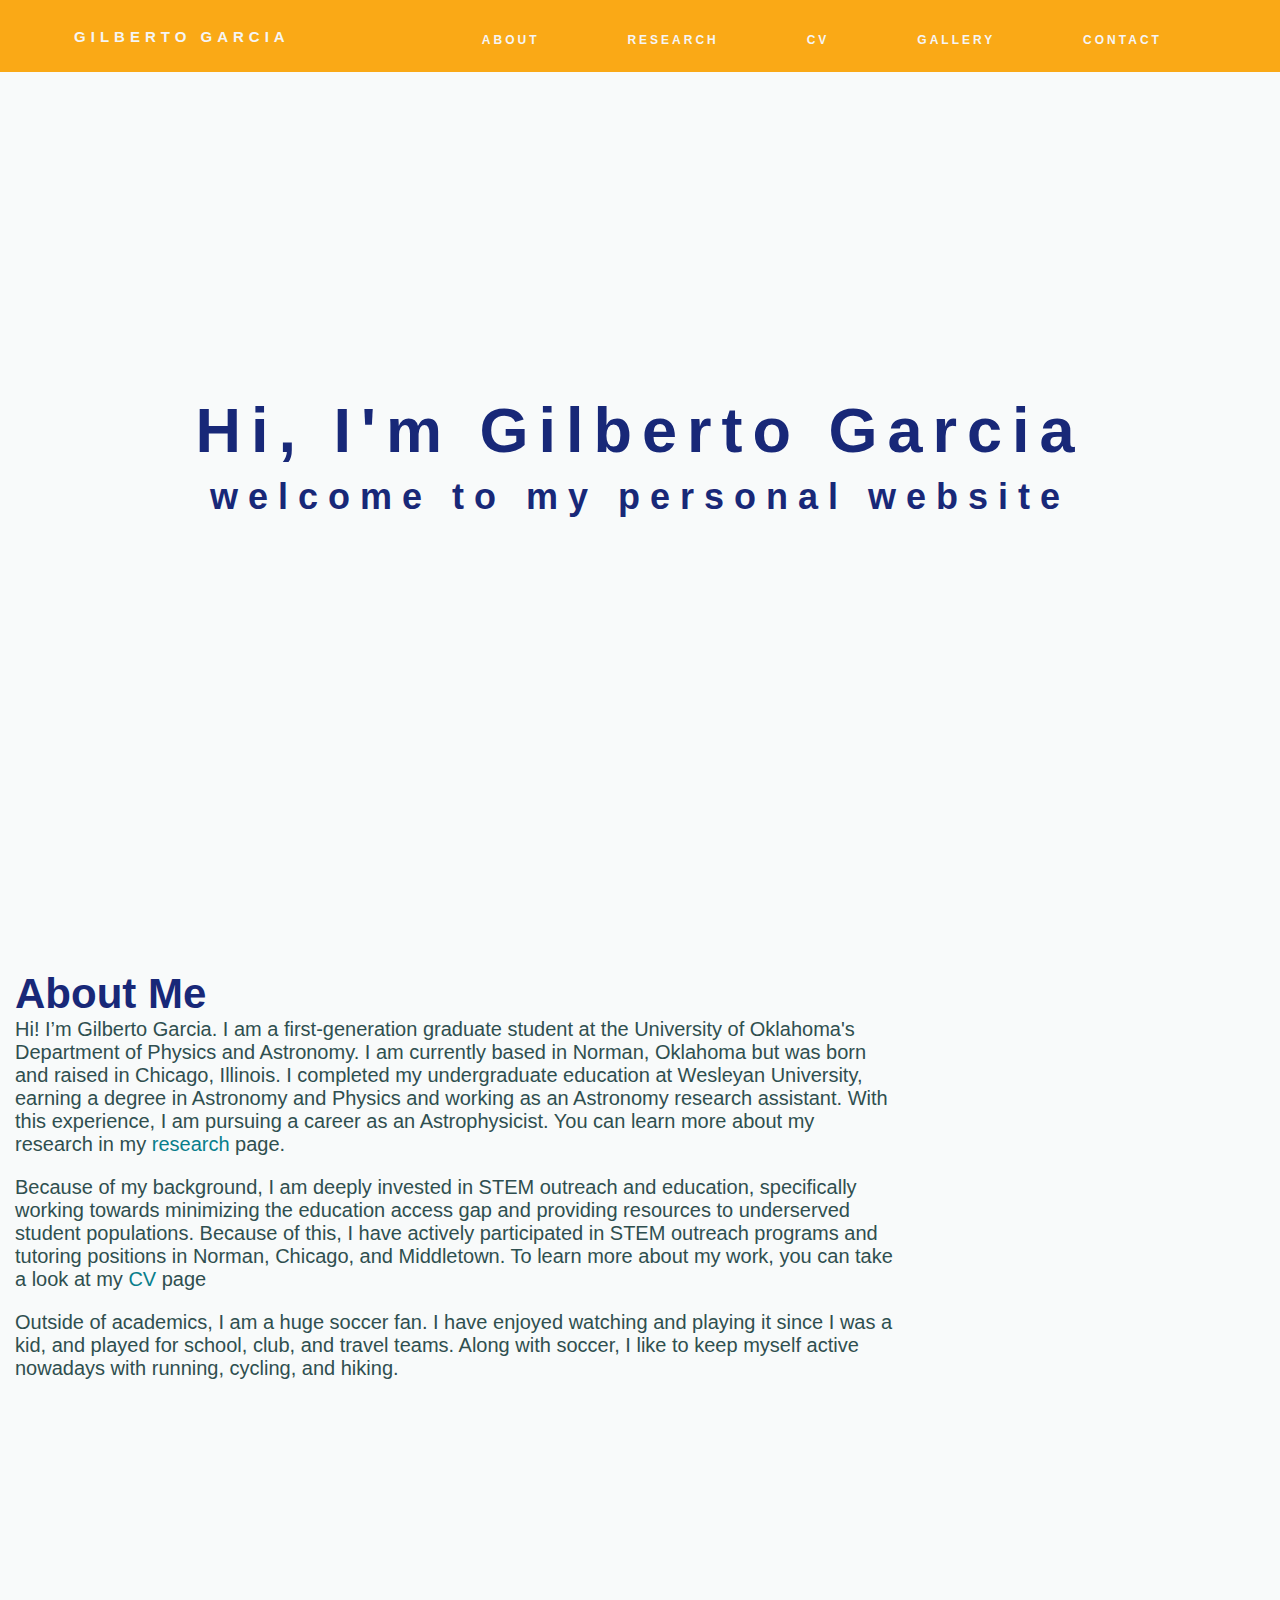
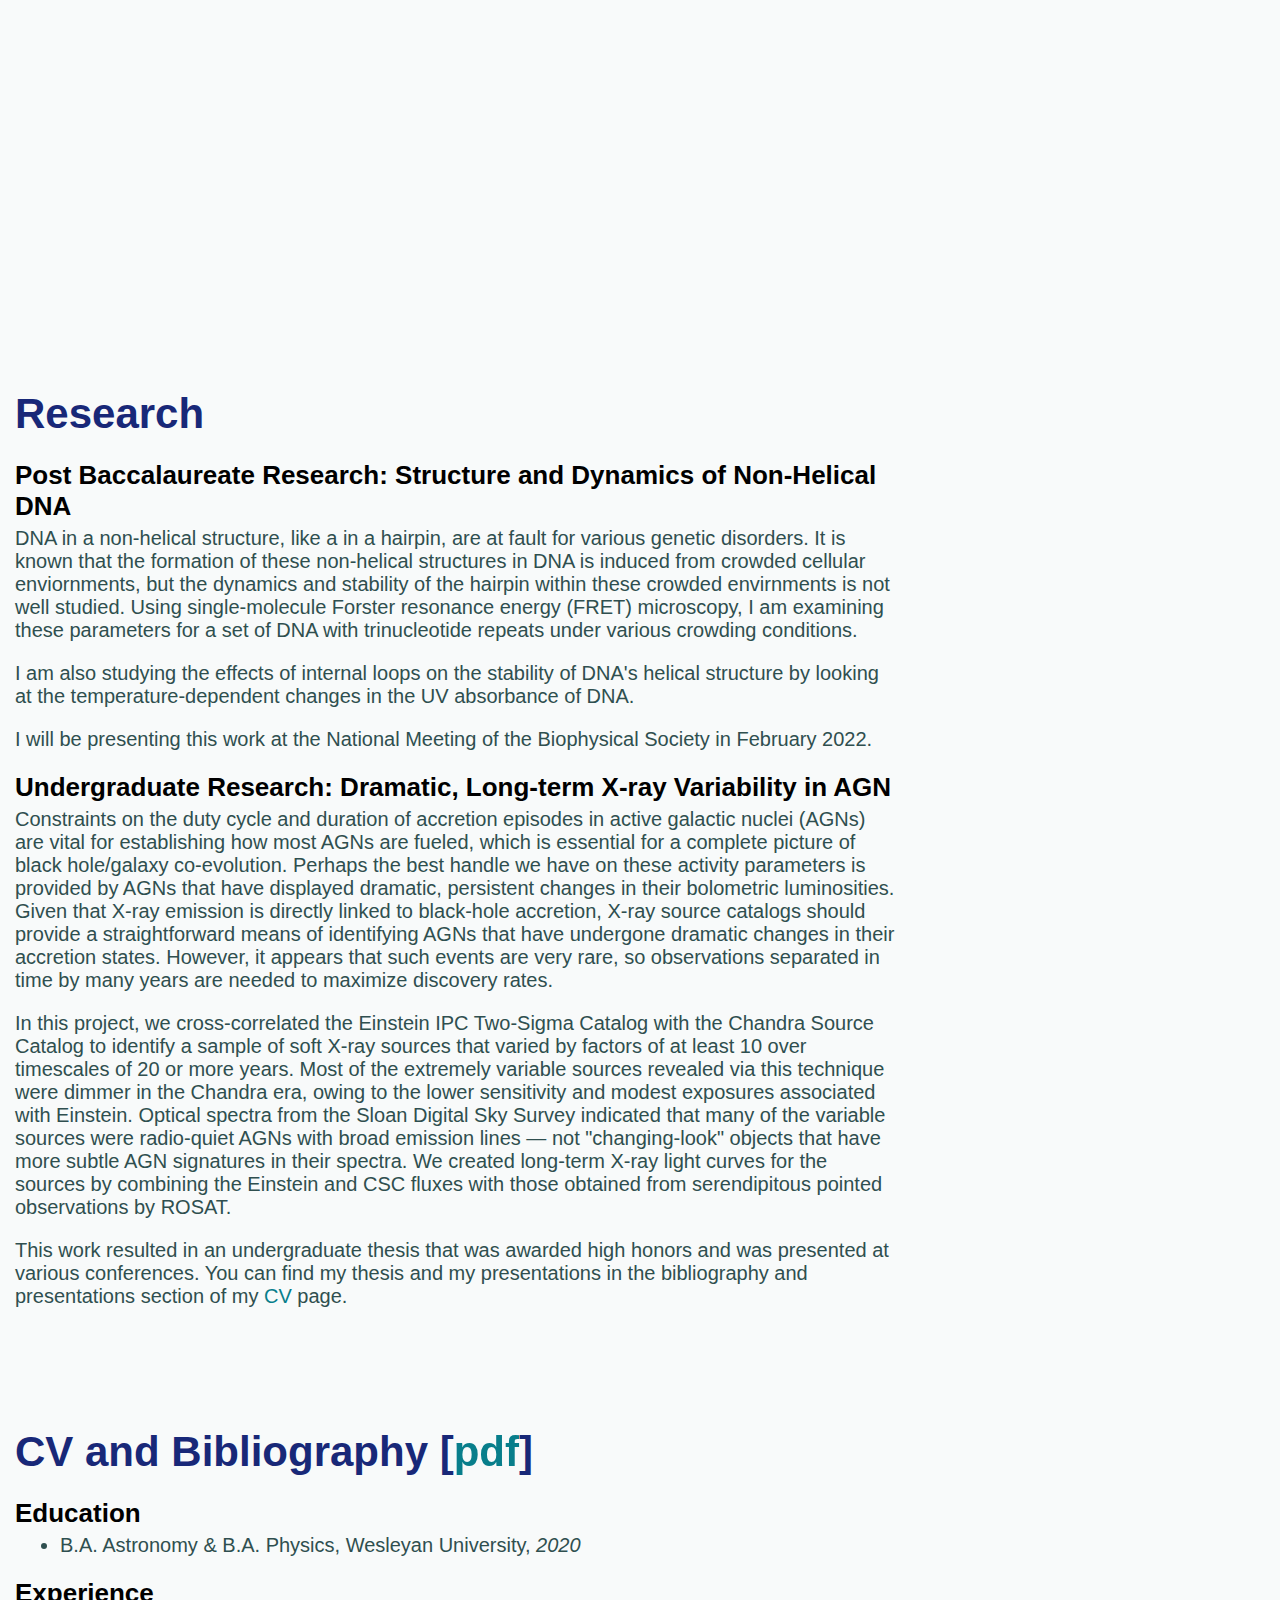
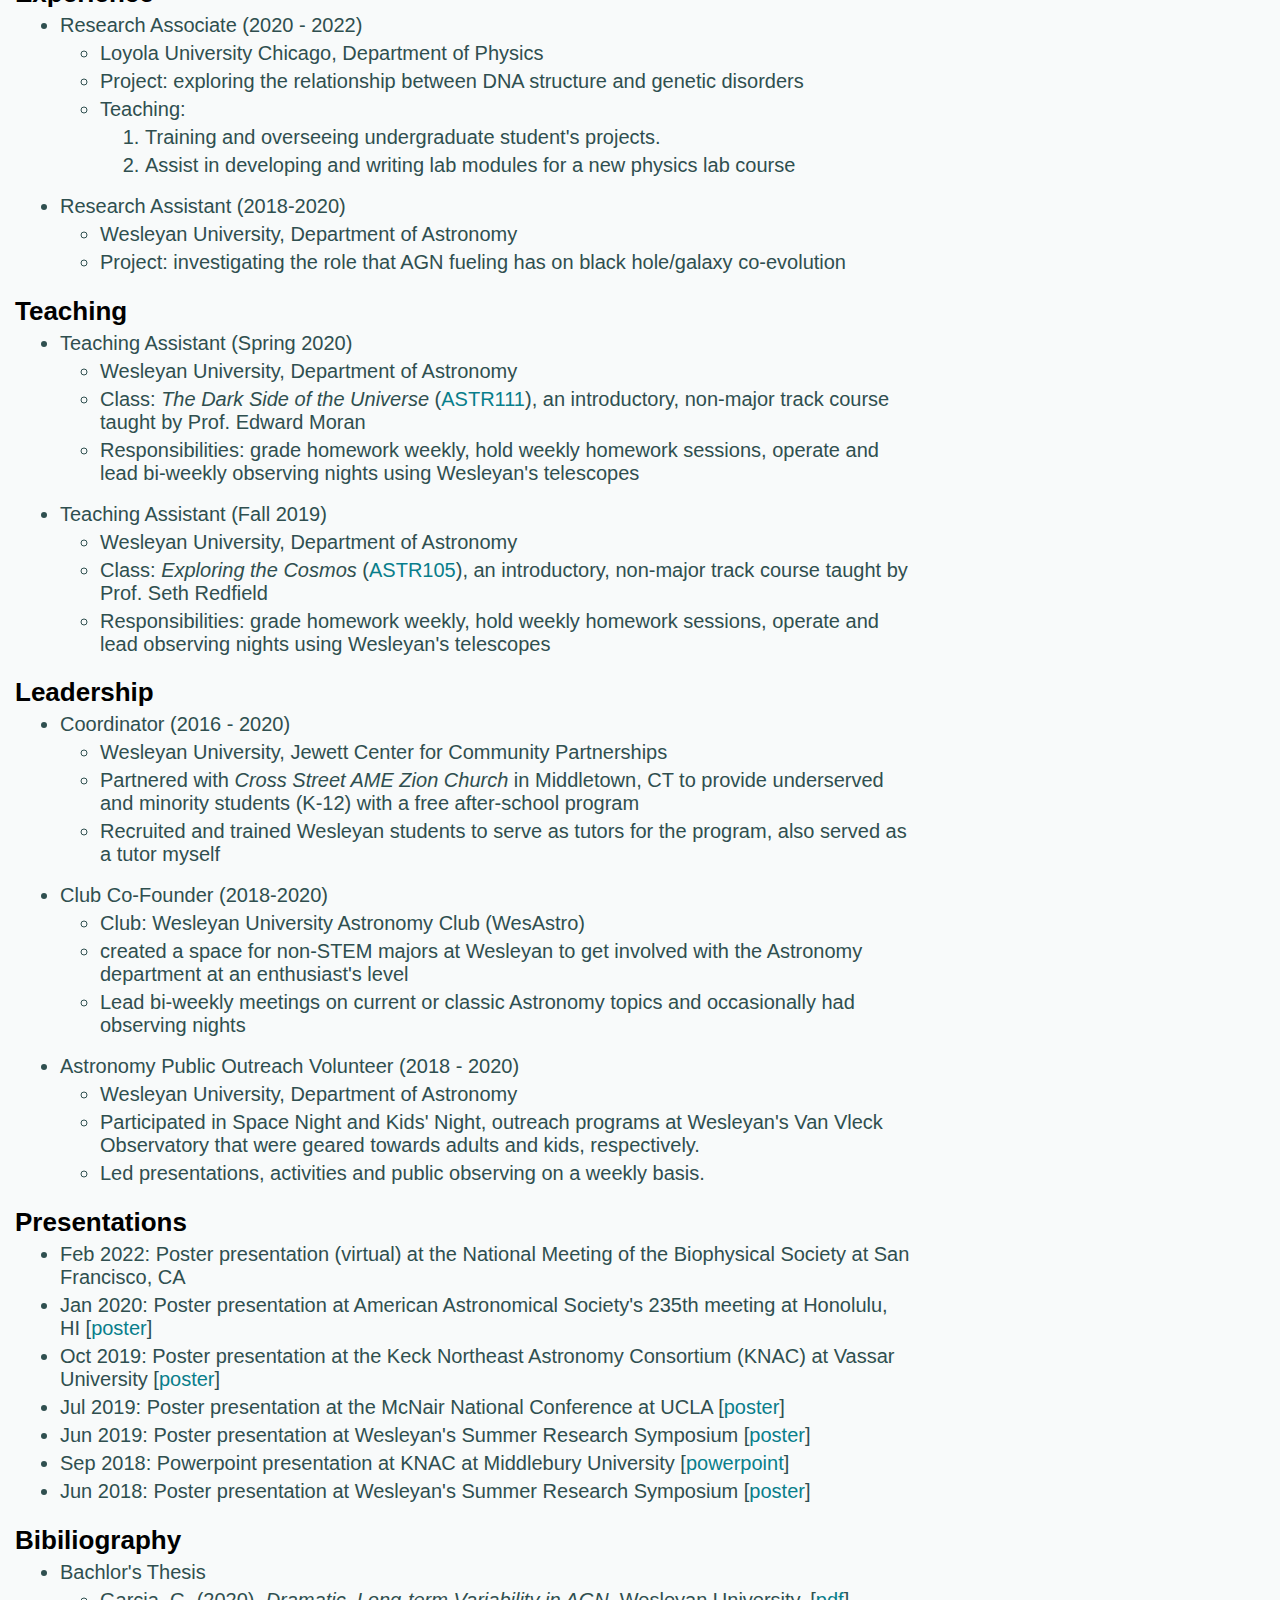
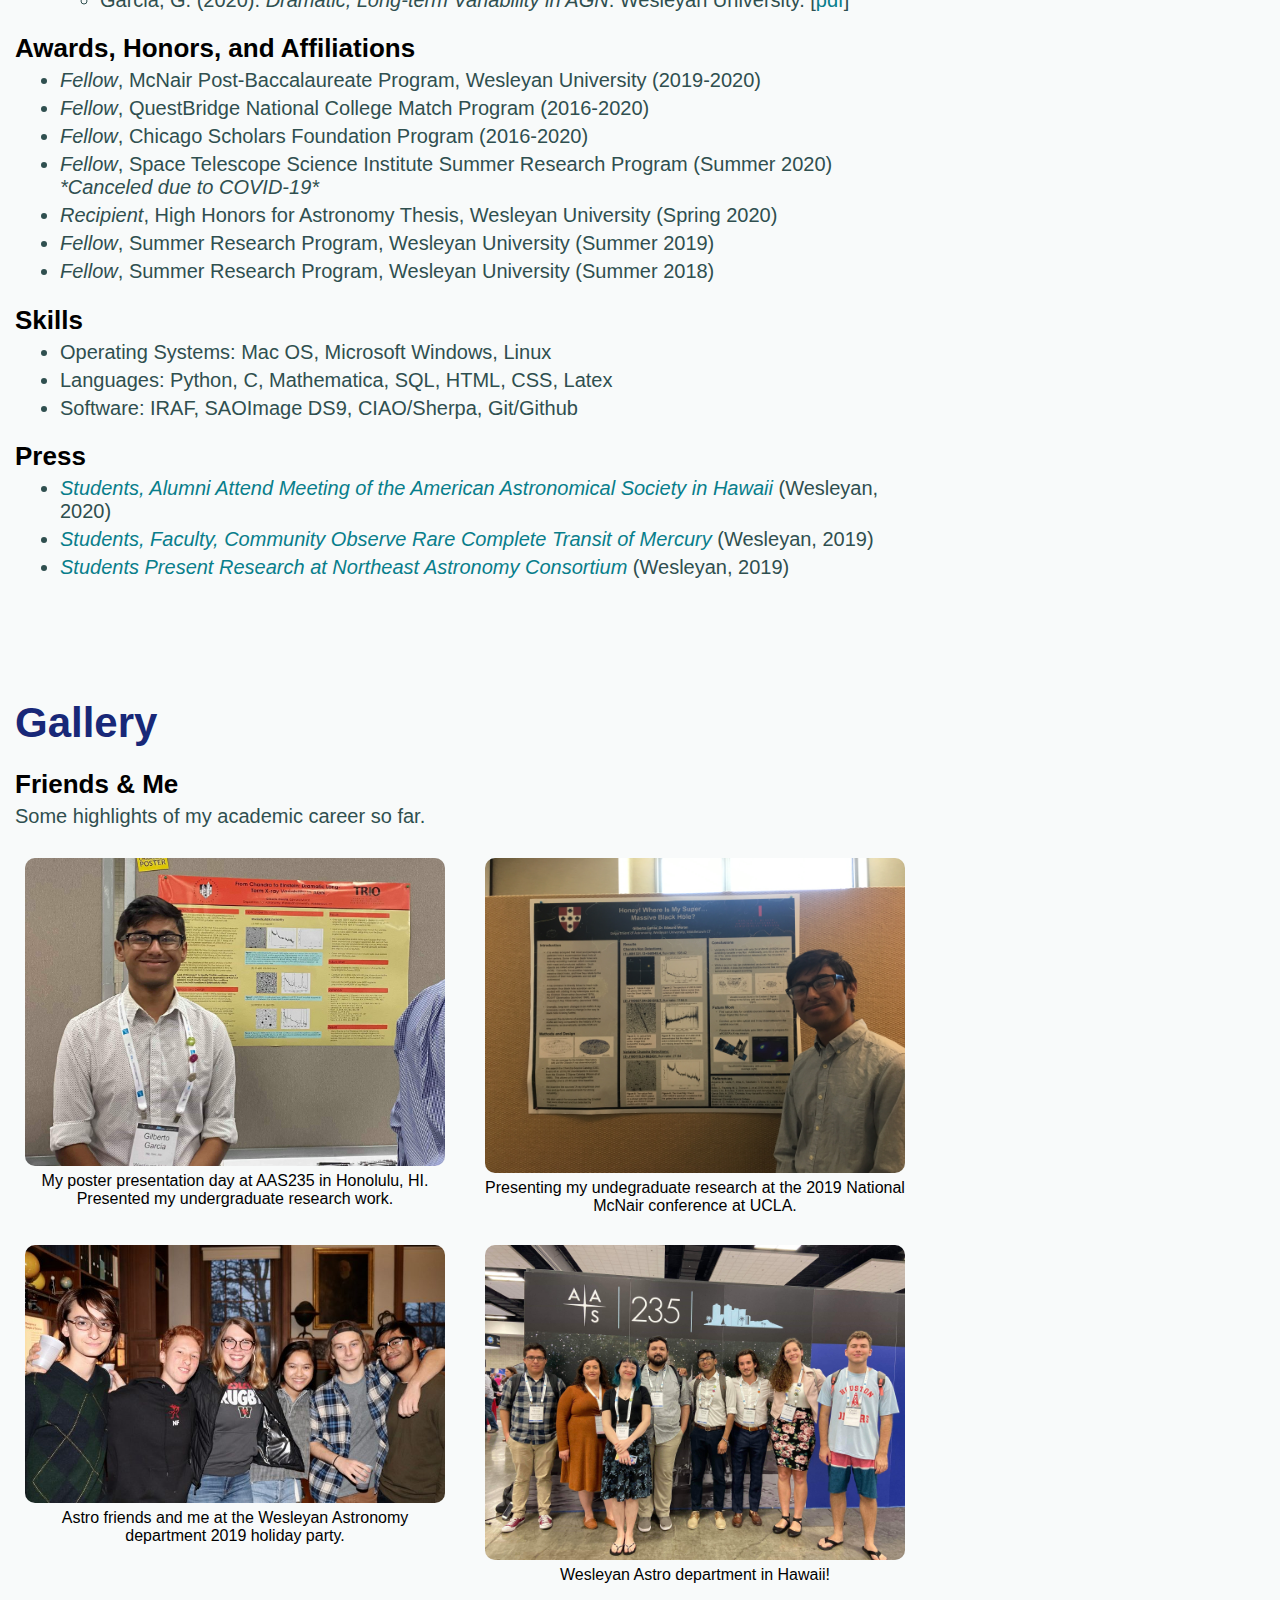
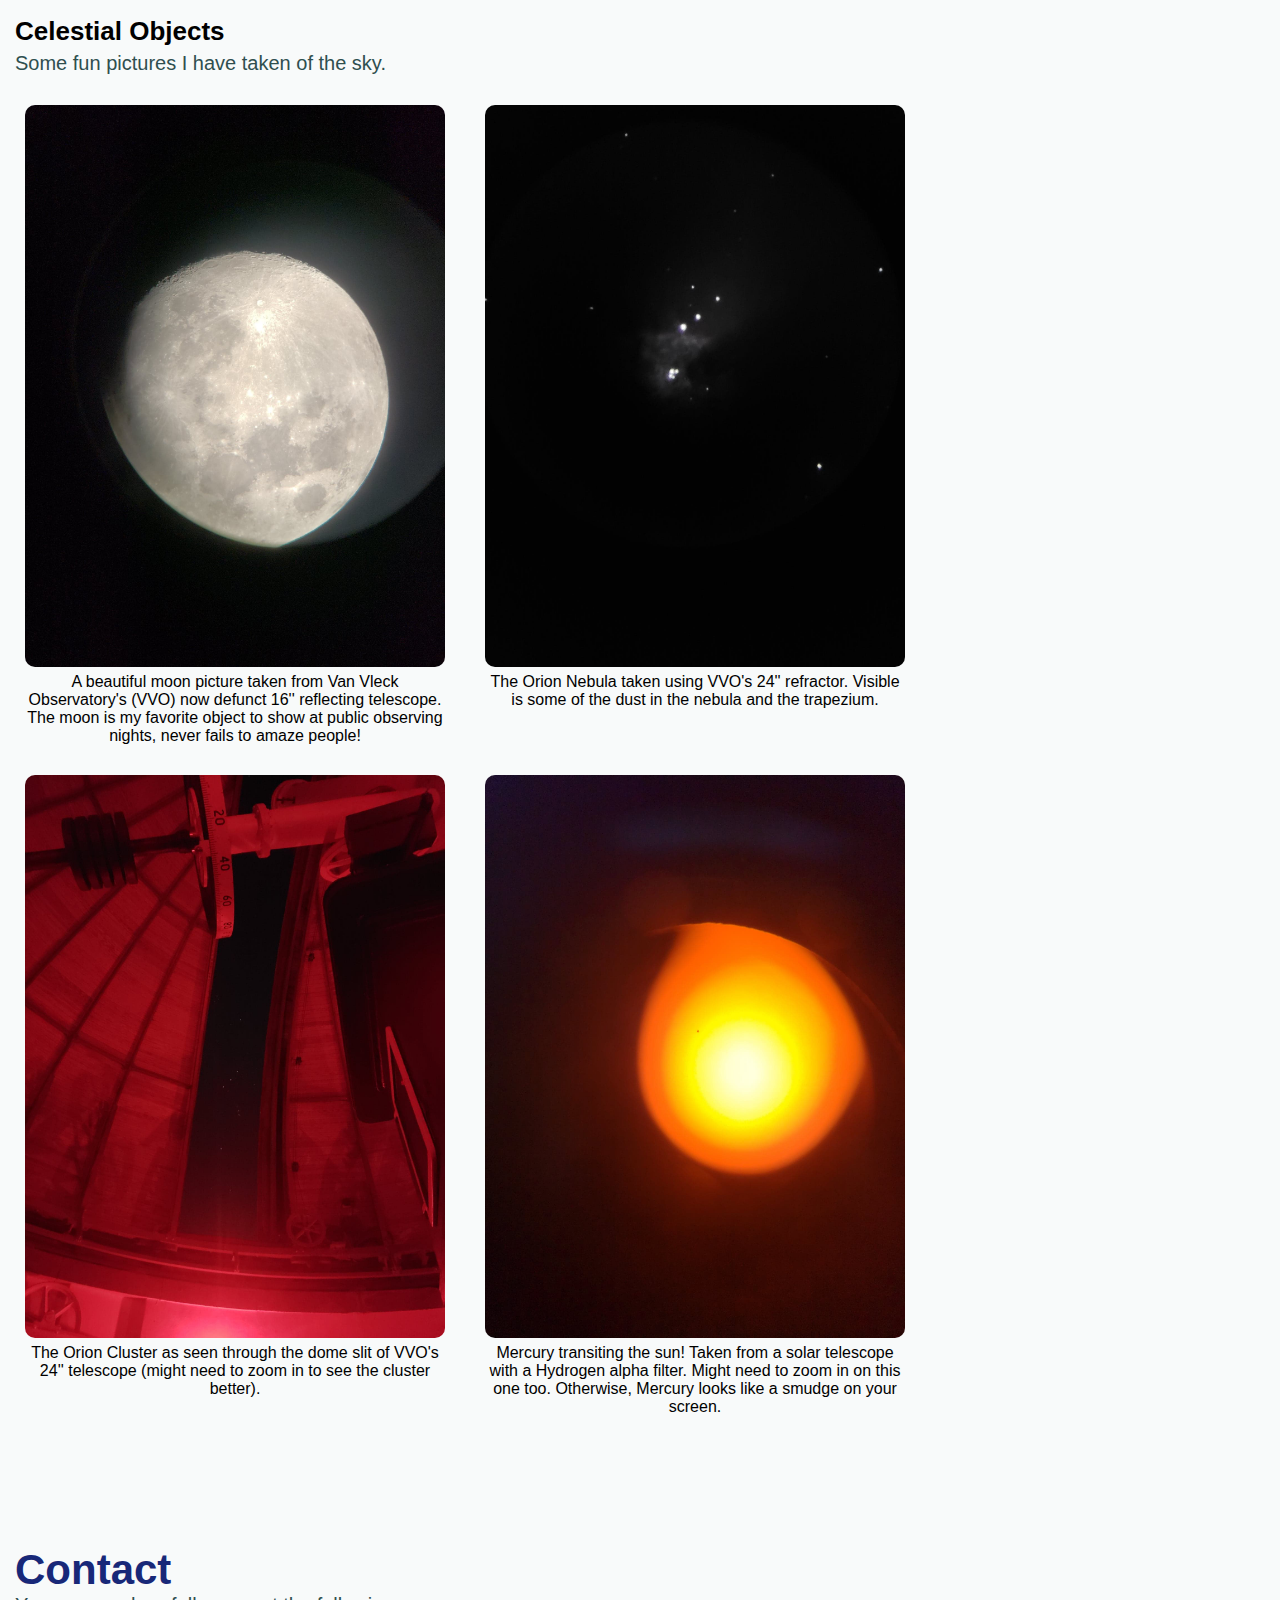
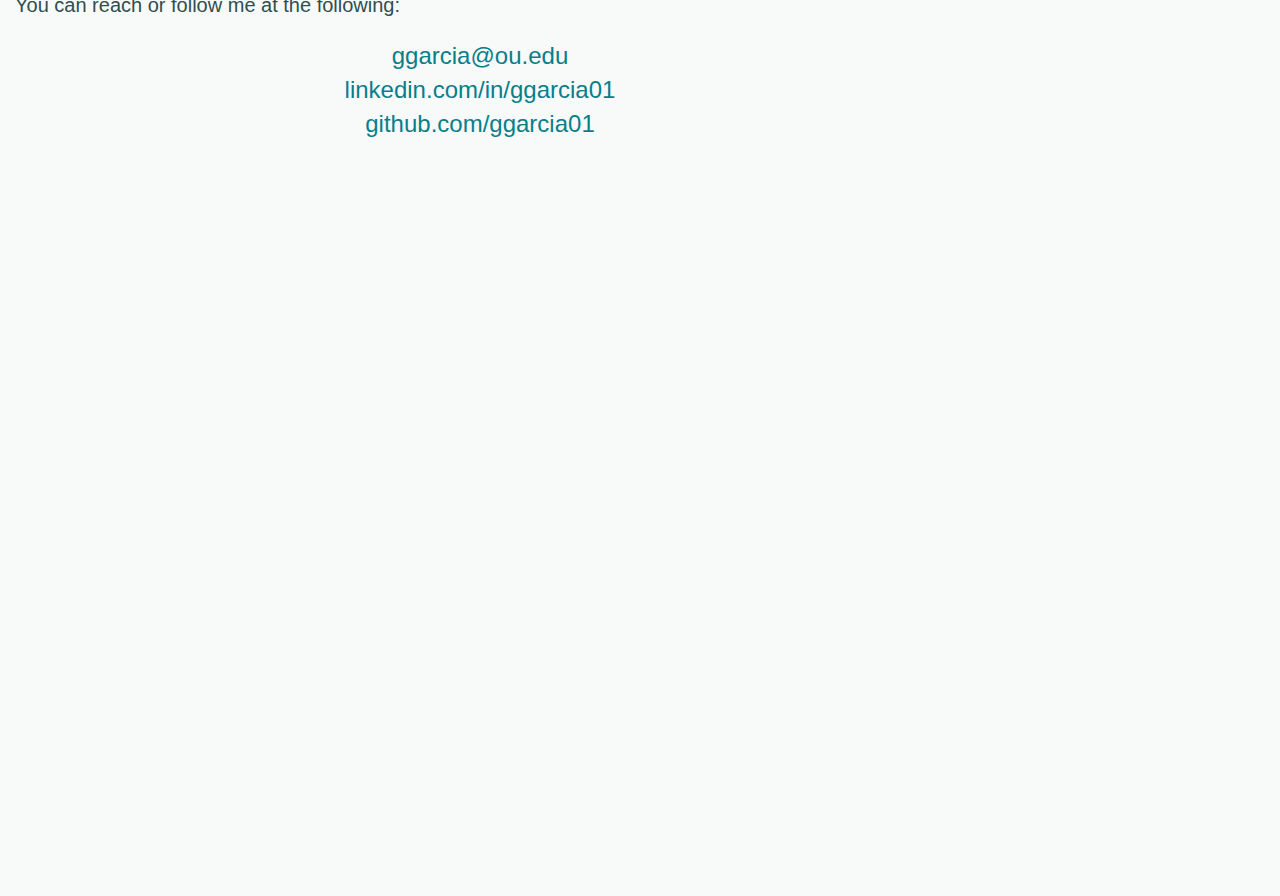
<file: index.html>
<!DOCTYPE html>

<html>
    <head>
        
        <meta name="viewport" content="width=device-width, initial-scale=1">
        <link rel="stylesheet" href="main.css">
        <link
  rel="stylesheet"
  href="https://use.fontawesome.com/releases/v5.8.2/css/all.css"
  integrity="sha384-oS3vJWv+0UjzBfQzYUhtDYW+Pj2yciDJxpsK1OYPAYjqT085Qq/1cq5FLXAZQ7Ay"
  crossorigin="anonymous"
/>
    
    </head>
    
    
    <body>
        <main>
            <title>
                Gilberto Garcia
            </title>
        </main>
        
        <div class='page-wrapper'>
            
            
    <!--  full page nav section  -->
            <div class='nav-section'>
                <nav id='navbar'>
                    <header>
                        <h1 class="link-background">
                            <a href="#home" class="middle">Gilberto Garcia</a>
                        </h1>
                        <img src="headshot_2.JPG" alt='gil portrait'/>
                        
                    </header>
                    
                    <ul>
                        
                        <li>
                            <a class='nav-link' href='#about'>About Me</a>
                        </li>
                        
                        <li>
                            <a class='nav-link' href='#research'>Research</a>
                        </li>
                        
                        <li>
                            <a class='nav-link' href='#CV'>CV & Bibliography</a>
                        </li>
                        
                        <li>
                            <a class='nav-link' href='#gallery'>Gallery</a>
                        </li>
                        
                        <li>
                            <a class='nav-link' href='#contact'>Contact</a>
                        </li>
                    
                    
                    </ul>
                
                </nav>
            
            </div>
            
            
    <!-- responsive nav section -->
            
            <div class="resp-nav">
                
                <nav>
                    <div class=" logo">
                        <h4 class="link-background"><a href="#home" class="middle-resp">Gilberto Garcia</a></h4>
                    </div>
                    <ul class="nav-links">
                        <li> <a href="#about">About</a></li>

                        <li> <a href="#research">Research</a></li>

                        <li> <a href="#CV">CV</a> </li>
                        
                        <li> <a href='#gallery'>Gallery</a></li>

                        <li> <a href="#contact">Contact</a> </li>    
                    </ul>
                    <div class="burger">
                        <div class="line1"></div>
                        <div class="line2"></div>
                        <div class="line3"></div>
                    </div>
                </nav>
            </div>
            
            <div class="main-container">
                
                <section class='home-section main-section' id='home'>
                    
                    <h1 class="homeh1">Hi, I'm Gilberto Garcia</h1>
                    
                    <h2 class="homeh2">
                    welcome to my personal website</h2>
                </section>
                
                
                <section class='main-section section-container' id='about'>
                    <h1>About Me</h1>
                    <p>
                        Hi! I’m Gilberto Garcia. 
                        I am a first-generation graduate student at the University of Oklahoma's Department of Physics and Astronomy.
                        I am currently based in Norman, Oklahoma but was born and raised in Chicago, Illinois.
                        I completed my undergraduate education at Wesleyan University, earning a degree in Astronomy and Physics and working as an Astronomy research assistant. 
                        With this experience, I am pursuing a career as an Astrophysicist. 
                        You can learn more about my research in my <a href="#research">research</a> page.
                    </p>
                    <p>
                        Because of my background, I am deeply invested in STEM outreach and education, specifically working towards minimizing the education access gap and providing resources to underserved student populations.
                        Because of this, I have actively participated in STEM outreach programs and tutoring positions in Norman, Chicago, and Middletown. 
                        To learn more about my work, you can take a look at my <a href="#CV">CV</a> page</p>
                    
                    <p>
                        Outside of academics, I am a huge soccer fan. I have enjoyed watching and playing it since I was a kid, and played for school, club, and travel teams. 
                        Along with soccer, I like to keep myself active nowadays with running, cycling, and hiking.
                    </p>
                
                </section>
                
                <section class='main-section section-container' id='research'>
                    <h1>Research</h1>
                    <h2>Post Baccalaureate Research: Structure and Dynamics of Non-Helical DNA</h2>
                    
                    <p>DNA in a non-helical structure, like a in a hairpin, are at fault for various genetic disorders. It is known that the formation of these non-helical structures in DNA is induced from crowded cellular enviornments, but the dynamics and stability of the hairpin within these crowded envirnments is not well studied. Using single-molecule Forster resonance energy (FRET) microscopy, I am examining these parameters for a set of DNA with trinucleotide repeats under various crowding conditions.
                    </p>
                    
                    <p>
                    I am also studying the effects of internal loops on the stability of DNA's helical structure by looking at the temperature-dependent changes in the UV absorbance of DNA.
                    </p>
                    
                    <p>I will be presenting this work at the National Meeting of the Biophysical Society in February 2022.</p>
                    
                    <h2>Undergraduate Research: Dramatic, Long-term X-ray Variability in AGN</h2>
                    <p>
                        Constraints on the duty cycle and duration of accretion episodes in active galactic nuclei (AGNs) are vital for establishing how most AGNs are fueled, which is essential for a complete picture of black hole/galaxy co-evolution. 
                        Perhaps the best handle we have on these activity parameters is provided by AGNs that have displayed dramatic, persistent changes in their bolometric luminosities. 
                        Given that X-ray emission is directly linked to black-hole accretion, X-ray source catalogs should provide a straightforward means of identifying AGNs that have undergone dramatic changes in their accretion states. 
                        However, it appears that such events are very rare, so observations separated in time by many years are needed to maximize discovery rates. 
                    </p>
                    <p>
                        In this project, we cross-correlated the Einstein IPC Two-Sigma Catalog with the Chandra Source Catalog to identify a sample of soft X-ray sources that varied by factors of at least 10 over timescales of 20 or more years. 
                        Most of the extremely variable sources revealed via this technique were dimmer in the Chandra era, owing to the lower sensitivity and modest exposures associated with Einstein. 
                        Optical spectra from the Sloan Digital Sky Survey indicated that many of the variable sources were radio-quiet AGNs with broad emission lines — not "changing-look" objects that have more subtle AGN signatures in their spectra. 
                        We created long-term X-ray light curves for the sources by combining the Einstein and CSC fluxes with those obtained from serendipitous pointed observations by ROSAT.
                    </p>
                    <p>
                        This work resulted in an undergraduate thesis that was awarded high honors and was presented at various conferences.
                        You can find my thesis and my presentations in the bibliography and presentations section of my <a href="#CV">CV</a> page.
                    
                    </p>
                
                </section>
                
                <section class='main-section section-container' id='CV'>
                    <h1>CV and Bibliography [<a href="documents/ggarcia_CV.pdf" target="_blank">pdf</a>]</h1>
                    <h2>Education</h2>
                    
                        <ul>
                            <li>B.A. Astronomy & B.A. Physics, Wesleyan University, <em>2020</em></li>
                    
                        </ul>
                
                    <h2>Experience</h2>
                        <ul>
                            <li>Research Associate (2020 - 2022)</li>
                            <ul class="bullet-point">
                                <li>Loyola University Chicago, Department of Physics</li>
                                
                                <li>Project: exploring the relationship between DNA structure and genetic disorders</li>
                                
                                <li>Teaching: 
                                    <ol>
                                        <li>
                                        Training and overseeing undergraduate student's projects.
                                        </li>
                                        <li>
                                            Assist in developing and writing lab modules for a new physics lab course 
                                        </li>
                                    </ol>    
                                    </li>
                            
                            </ul>
                            <li>Research Assistant (2018-2020)</li>
                            <ul class="bullet-point">
                                <li>Wesleyan University, Department of Astronomy</li>
                                <li>Project: investigating the role that AGN fueling has on black hole/galaxy co-evolution</li>
                            </ul>
                        </ul>

                    <h2>Teaching</h2>
                        <ul>
                            <li>Teaching Assistant (Spring 2020)</li>
                            <ul class="bullet-point">
                                <li>Wesleyan University, Department of Astronomy</li>
                                
                                <li>Class: <em>The Dark Side of the Universe</em> (<a href="https://owaprod-pub.wesleyan.edu/reg/!wesmaps_page.html?stuid=&facid=NONE&crse=013767&term=1201" target="_blank">ASTR111</a>), an introductory, non-major track course taught by Prof. Edward Moran</li>
                                
                                <li>Responsibilities: grade homework weekly, hold weekly homework sessions, operate and lead bi-weekly observing nights using Wesleyan's telescopes</li>
                            
                            </ul>
                            <li>Teaching Assistant (Fall 2019)</li>
                            <ul class="bullet-point">
                                <li>Wesleyan University, Department of Astronomy</li>
                                <li>Class: <em>Exploring the Cosmos</em> (<a href="https://owaprod-pub.wesleyan.edu/reg/!wesmaps_page.html?stuid=&facid=NONE&crse=002758&term=1199" target="_blank">ASTR105</a>), an introductory, non-major track course taught by Prof. Seth Redfield</li>
                                
                                <li>Responsibilities: grade homework weekly, hold weekly homework sessions, operate and lead observing nights using Wesleyan's telescopes</li>
                            </ul>
                        </ul>
                    
                
                    <h2>Leadership</h2>
                        <ul>
                            <li>Coordinator (2016 - 2020)</li>
                            <ul class="bullet-point">
                                <li>Wesleyan University, Jewett Center for Community Partnerships</li>
                                
                                <li>Partnered with <em>Cross Street AME Zion Church</em> in Middletown, CT to provide underserved and minority students (K-12) with a free after-school program</li>
                                
                                <li>Recruited and trained Wesleyan students to serve as tutors for the program, also served as a tutor myself</li>
                            
                            </ul>
                            <li>Club Co-Founder (2018-2020)</li>
                            <ul class="bullet-point">
                                <li>Club: Wesleyan University Astronomy Club (WesAstro)</li>
                                <li>created a space for non-STEM majors at Wesleyan to get involved with the Astronomy department at an enthusiast's level</li>
                                
                                <li>Lead bi-weekly meetings on current or classic Astronomy topics and occasionally had observing nights</li>
                            </ul>
                            
                            <li>Astronomy Public Outreach Volunteer (2018 - 2020)</li>
                            <ul class="bullet-point">
                                <li>Wesleyan University, Department of Astronomy</li>
                                <li>Participated in Space Night and Kids' Night, outreach programs at Wesleyan's Van Vleck Observatory that were geared towards adults and kids, respectively. </li>
                                
                                <li>Led presentations, activities and public observing on a weekly basis.</li>
                            </ul>
                        </ul>
                    
                    <h2>Presentations</h2>
                    <ul>
                        <li>
                            Feb 2022: Poster presentation (virtual) at the National Meeting of the Biophysical Society at San Francisco, CA
                        </li>
                        
                        <li>Jan 2020: Poster presentation at American Astronomical Society's 235th meeting at Honolulu, HI [<a href="presentations/AAS2019_poster.pdf" target="_blank">poster</a>]</li>
                        
                        <li>Oct 2019: Poster presentation at the Keck Northeast Astronomy Consortium (KNAC) at Vassar University [<a href="presentations/KNAC2019_poster.pdf" target="_blank">poster</a>]</li>
                        
                        <li>Jul 2019: Poster presentation at the McNair National Conference at UCLA [<a href="presentations/MCNAIR_WES2019_poster.pdf" target="_blank">poster</a>]</li>
                        
                        <li>Jun 2019: Poster presentation at Wesleyan's Summer Research Symposium [<a href="presentations/MCNAIR_WES2019_poster.pdf" target="_blank">poster</a>]</li>
                        
                        <li>Sep 2018: Powerpoint presentation at KNAC at Middlebury University [<a href="presentations/KNAC2018_pwpt.pdf" target="_blank">powerpoint</a>]</li>
                        
                        <li>Jun 2018: Poster presentation at Wesleyan's Summer Research Symposium [<a href="presentations/WES2018_poster.pdf" target="_blank">poster</a>]</li>
                    </ul>
                    
                    <h2>Bibiliography</h2>
                    <ul>
                        <li>Bachlor's Thesis</li>
                        <ul class="bullet-point">
                            <li>Garcia, G. (2020). <em>Dramatic, Long-term Variability in AGN</em>. Wesleyan University. [<a href="documents/dramatic_long_term_variability_in_agn.pdf" target="_blank">pdf</a>]</li>
                        </ul>
                    </ul>
                    
                    
                    <h2>Awards, Honors, and Affiliations</h2>
                    <ul>
                        <li><em>Fellow</em>, McNair Post-Baccalaureate Program, Wesleyan University (2019-2020)</li>
                        
                        <li><em>Fellow</em>, QuestBridge National College Match Program (2016-2020)</li>
                        
                        <li><em>Fellow</em>, Chicago Scholars Foundation Program (2016-2020)</li>
                        
                        <li><em>Fellow</em>, Space Telescope Science Institute Summer Research Program (Summer 2020)
                        <br> <em>*Canceled due to COVID-19*</em>
                        </li>
                        
                        <li><em>Recipient</em>, High Honors for Astronomy Thesis, Wesleyan University (Spring 2020)</li>
                        
                        <li><em>Fellow</em>, Summer Research Program, Wesleyan University (Summer 2019)</li>
                        
                        <li><em>Fellow</em>, Summer Research Program, Wesleyan University (Summer 2018)</li>
                        
                        
                        
                    </ul>
                    
                    <h2>Skills</h2>
                    <ul>
                        <li>Operating Systems: Mac OS, Microsoft Windows, Linux</li>
                        
                        <li>Languages: Python, C, Mathematica, SQL, HTML, CSS, Latex </li>
                        
                        <li>Software: IRAF, SAOImage DS9, CIAO/Sherpa, Git/Github</li>
                    </ul>
                    
                    <h2>Press</h2>
                    <ul>
                        <li><a href="https://newsletter.blogs.wesleyan.edu/2020/01/30/students-alumni-attend-meeting-of-the-american-astronomical-society-in-hawaii/" target="_blank"><em>Students, Alumni Attend Meeting of the American Astronomical Society in Hawaii</em></a> (Wesleyan, 2020)</li>
                        
                        <li><a href="https://newsletter.blogs.wesleyan.edu/2019/11/14/students-faculty-community-observe-rare-complete-transit-of-mercury/" target="_blank"><em>Students, Faculty, Community Observe Rare Complete Transit of Mercury</em></a> (Wesleyan, 2019)</li>
                        
                        <li><a href="https://newsletter.blogs.wesleyan.edu/2019/10/11/8-students-present-research-at-northeast-astronomy-consortium/" target="_blank"><em>Students Present Research at Northeast Astronomy Consortium</em></a> (Wesleyan, 2019)</li>
                    </ul>
                    
                </section>
                
                <section class='main-section section-container' id='gallery'>
                    <h1>Gallery</h1>
                    <h2>Friends & Me</h2>
                    <p>Some highlights of my academic career so far.</p>
                    
                    <div class="gallery-container">
                      <div class="grid">
                        <figure>
                            <img src="gallery/aas_pres.jpg" alt =''>
                          <figcaption>
                            My poster presentation day at AAS235 in Honolulu, HI. Presented my undergraduate research work.
                          </figcaption>
                          </figure>


                        <figure>
                        <img src="gallery/mcnair_pres.jpg" alt =''>
                          <figcaption>
                              Presenting my undegraduate research at the 2019 National McNair conference at UCLA. 
                          </figcaption>
                        </figure>


                        <figure>
                            <img src="gallery/vvo_holiday_party2019.jpg" alt =''>
                          <figcaption>
                            Astro friends and me at the Wesleyan Astronomy department 2019 holiday party.
                          </figcaption>
                          </figure>

                        <figure>
                        <img src="gallery/wes_aas.jpg" alt =''>
                          <figcaption>
                            Wesleyan Astro department in Hawaii!
                          </figcaption>
                        </figure>

                      </div>
                        <h2>Celestial Objects</h2>
                        <p>
                            Some fun pictures I have taken of the sky.
                        </p>
                        
                    <div class="grid">
                        <figure>
                            <img src="gallery/moon.jpg" alt =''>
                          <figcaption>
                            A beautiful moon picture taken from Van Vleck Observatory's (VVO) now defunct 16'' reflecting telescope. The moon is my favorite object to show at public observing nights, never fails to amaze people!
                          </figcaption>
                          </figure>


                        <figure>
                        <img src="gallery/orion.jpg" alt =''>
                          <figcaption>
                            The Orion Nebula taken using VVO's 24'' refractor. Visible is some of the dust in the nebula and the trapezium.
                          </figcaption>
                        </figure>


                        <figure>
                            <img src="gallery/orion_const.jpg" alt =''>
                          <figcaption>
                            The Orion Cluster as seen through the dome slit of VVO's 24'' telescope (might need to zoom in to see the cluster better).
                          </figcaption>
                          </figure>

                        <figure>
                        <img src="gallery/transit.jpg" alt =''>
                          <figcaption>
                            Mercury transiting the sun! Taken from a solar telescope with a Hydrogen alpha filter. Might need to zoom in on this one too. Otherwise, Mercury looks like a smudge on your screen.
                          </figcaption>
                        </figure>

                      </div>
  
  
    
                    </div>
                    
                    
                
                </section>
                
                <section class='main-section section-container' id='contact'>
                    <h1>Contact</h1>
                    <p>You can reach or follow me at the following:</p>
                    <div class="contact-icons">
                        <a href="mailto: ggarcia@ou.edu">
                            <i class="fa fa-envelope"></i>ggarcia@ou.edu
                        </a>
  
                        <a  href="https://www.linkedin.com/in/ggarcia01/" target="_blank">
                            <i class="fab fa-linkedin"></i>linkedin.com/in/ggarcia01
                        </a>
                        
                        <a id="profile-link" href="https://github.com/ggarcia01" target="_blank">
                            <i class="fab fa-github	"></i>github.com/ggarcia01
                        </a>
                    </div>
                
                </section>
            
            </div>
        
        </div>
    
    
        <script src="app.js"></script>
    </body>
    


    
    
    
</html>
</file>
<file: main.css>
html{
    scroll-behavior: smooth;
}

body{
    background-color: #f8fafa;
    margin: 0;
    font-family: -apple-system,".SFNSText-Regular","San Francisco","Roboto","Segoe UI","Helvetica Neue","Lucida Grande",Arial,sans-serif;
    font-size: 24px;
}

::selection{
    color: white;
    background-color: black;
}

.page-wrapper{
    display: grid;
    grid-template-areas: "nav-bar main";
    grid-template-columns: 320px auto;
}

/* nav section  full screen*/

h1 > a {
  position: relative;
  color: #000;
  text-decoration: none;
}

h1 > a:hover {
  color: #000;
}

h4 > a {
  position: relative;
  color: whitesmoke;
  text-decoration: none;
}



a.middle
{
    position: relative;
}

a.middle:before {
  content: "";
  position: absolute;
  width: 100%;
  height: 3px;
  bottom: 2px;
  left: 0;
  background-color: #182878;
  visibility: hidden;
  transform: scaleX(0);
  transition: all 0.4s ease-in-out;
}

a.middle:hover:before {
  visibility: visible;
  transform: scaleX(1);
}



.nav-section{
    grid-area: nav-bar;
}

.nav-section nav{
    position: fixed;
    display: block;
    border-right: 3px solid black;
    background-color: #e5e5e5;
    height: 100%;    
}


.nav-section nav header{
    font-size: 24px;
    padding: 0px 0px 10px 0px;
    border-bottom: 2px solid black;
    display: flex;
    justify-content: center;
    flex-direction: column;
    align-items: center;
    text-align: center;
}

.nav-section nav h1{
    width: 300px;
    padding: 0px 10px 0px 10px;
    margin: 4px 0px 5px 0px;
}

.nav-section img{
    width: 100%;
    height: auto;
    max-width: 200px;
    border-radius: 20px;
}

.nav-section nav ul li{
    list-style-type: none;
    width: 100%;
    border-bottom: 2px solid black;
}

.nav-section nav ul a{
    display: block;
    text-decoration: none;
    color: black;
    height: 100%;
    padding: 5px 10px 5px 10px;
}

.nav-section nav ul a:hover{
  background-color: #fff56b;
  cursor:pointer;
}


.nav-section nav ul{
  margin: 0;
  padding: 0;
  display: flex;
  flex-direction:column;
}


/* nav section responsive */


h4 > a {
  position: relative;
  color: whitesmoke;
  text-decoration: none;
}



a.middle-resp
{
    position: relative;
}

a.middle-resp:before {
  content: "";
  position: absolute;
  width: 100%;
  height: 2px;
  bottom: 0px;
  left: 0;
  background-color: whitesmoke;
  visibility: hidden;
  transform: scaleX(0);
  transition: all 0.4s ease-in-out;
}

a.middle-resp:hover:before {
  visibility: visible;
  transform: scaleX(1);
}


.resp-nav nav{
    display: none;
    justify-content: space-around;
    align-items: center;
    min-height: 8vh;
    background-color: #faa916;
    width: 100%;
    position: fixed;
    
}

.logo{
    font-size: 15px;
    letter-spacing: 5px;
    text-transform: uppercase;
    color: whitesmoke;
}

.nav-links{
    display: flex;
    justify-content: space-around;
    width: 60%;
    margin: 0px;
    padding: 0px;
    text-transform: uppercase;
}

.nav-links a{
    color: whitesmoke;
    font-size: 12px;
    text-decoration: none;
    font-weight: bold;
    letter-spacing: 3px;
}

.nav-links li{
    list-style: none;
}

.burger{
    display: none;
    cursor: pointer;
}

.burger div{
    width: 25px;
    height: 3px;
    background-color: whitesmoke;
    margin: 5px;
    transition: all 0.3s ease;
}



/* main section */

.main-container{
    width: 100%;
    grid-area: main;
    display: block;
}

.home-section{
    height: 100vh;
    width: 100%;
    display: flex;
    flex-direction: column;
    justify-content: center;
    align-items: center;
    text-align: center;
    letter-spacing: 10px;
}

.homeh1{
    font-size: 7vh;
    color: #182878;
    font-weight: 750;
    margin-bottom: 0;
    text-align: center;
}

.homeh2{
    font-size: 4vh;
    color: #182878;
    margin-top: 10px;
    text-align: center;
}



.section-container{
    margin-left: 35px;
    margin-bottom: 50px;
    max-width: 900px;
    min-height: 100vh;

}

.section-container h1{
    font-size: 42px;
    color: #182878;
    font-weight: 750;
    margin: 0px;
}

.section-container h2{
    font-size: 26px;
    color: black;
    font-weight: 600;
    margin-bottom: 5px;
}

.section-container p{
    font-size: 20px;
    font-weight: 400;
    margin-top: 0px; 
    margin-bottom: 20px;
    margin-left: 0px;
    margin-right: 20px;
    color: darkslategray;
}

.section-container ul{
    font-size: 20px;
    margin: 0px 0px 0px 0px;
    color: darkslategray;
}

.section-container li{
    margin: 5px;
}

.section-container a{
    text-decoration: none;
    color: #087e8b;
}

ul.bullet-point{
    margin-bottom: 18px;
}




/* gallery */


.gallery-container{
  min-height: 100vh;
  background-color: none;
}

.grid{
  display: grid;
  grid-template-columns: repeat(auto-fit, minmax(300px, 1fr));
  grid-column-gap: 20px;
  grid-row-gap: 10px;
}

.grid figure{
  margin: 10px 10px 10px 10px;
}

.grid figcaption{
  background-color: none;
    text-align: center;
    font-size: 16px;
}

.grid img{
  width: 100%;
  border-radius: 10px;

}


/* contanct section  */



.contact-icons{
  display:flex;
  width:100%;
    flex-wrap: wrap;
    flex-direction: column;
    text-align: center;
}

i{
  font-size: 30px;
  padding:15px;
    color: #087e8b;
}

.contact-icons a{
    color: #087e8b;
}

.contact-icons a:hover{
  transform: translateY(5px);
  transition: transform 0.3s linear;
}

/* media section */


@media only screen and (max-width: 1150px){
    .homeh1{
        font-size: 5vh;
    }
    
    .homeh2{
        font-size: 3vh;
    }
    

}


@media only screen and (max-height: 650px){
    .nav-section nav li{
        font-size: 16px;
    }
    .nav-section nav ul{
        height: 300px;   
    }
    
    .nav-section img{
        width: 125px;
    }
}


@media only screen and (max-height: 700px){
    .nav-section nav li{
        font-size: 20px;
    }
}


@media only screen and (max-width: 1300px){
    
    .page-wrapper{
        grid-template-areas: 
            "nav-bar"
            "main";
        grid-template-columns: 100% 100%;
        grid-template-rows: auto auto;
    }
    
    .nav-section{
        display: none;
    }
    
    .resp-nav nav{
        display: flex;
    }
    
    
    
    
    
    .nav-section nav h1{
        width: 200px;
    }
    
    .nav-section nav header{
        font-size: 26px;
        padding: 10px 10px 10px 10px;
        flex-direction: row;
        justify-content: space-around;
    }
    
    .nav-section nav img{
        width: 15%;
    }
    
    .nav-section nav{
        grid-area: nav-bar;
        position: relative;
    }
    
    
    .nav-section nav ul{
        height: auto;
        border: 1px solid black;
        height: 150px;
        overflow-y: scroll;
        overflow-x: hidden;
        font-size:16px;
    }
    .nav-section nav a:hover{
        background-color: transparent;
        margin-left: 3px;
        cursor:pointer;
    }
    
    .main-container{
        grid-area: main;
        margin-left: 0px;
        width: 100%;
    }
    

    
    .section-container{
        margin-left: 15px;
        margin-right: 15px;
        padding-top: 70px;
        
    }
}



@media only screen and (max-width: 768px){
    .homeh1{
        font-size: 5vh;
    }
    
    .homeh2{
        font-size: 2vh;
        letter-spacing: 5px;
    }
    
    body{
        overflow-x: hidden;
    }
    

    
    .nav-links{
        position: absolute;
        right: 0px;
        height: 92vh;
        top: 8vh;
        background-color: #faa916;
        display: flex;
        flex-direction: column;
        align-items: center;
        width: 50%;
        transform: translateX(100%);
        transition: transform 0.5s ease-in;
        
    }
    
    .nav-links li{
        opacity: 0;
    }
    
    .burger{
        display: block;
    }
}


.nav-active{
    transform: translateX(0%);
}

@keyframes navLinkFade{
    from{
        opacity: 0;
        transform: translateX(50px);
    }
    to{
       opacity: 1;
        transform: translateX(0px);
    }
}

.toggle .line1{
    transform: rotate(-45deg) translate(-5px, 6px);
}
.toggle .line2{
    opacity: 0;
    transform: translateX(-50px);
}
.toggle .line3{
    transform: rotate(45deg) translate(-5px, -6px);
}


@media only screen and (max-width: 700px){
    .homeh1{
        font-size: 2.6vh;
    }
    
    .contact-icons{
        font-size: 15px;
    }
    
    i{
        font-size: 15px;
    }
}
</file>
